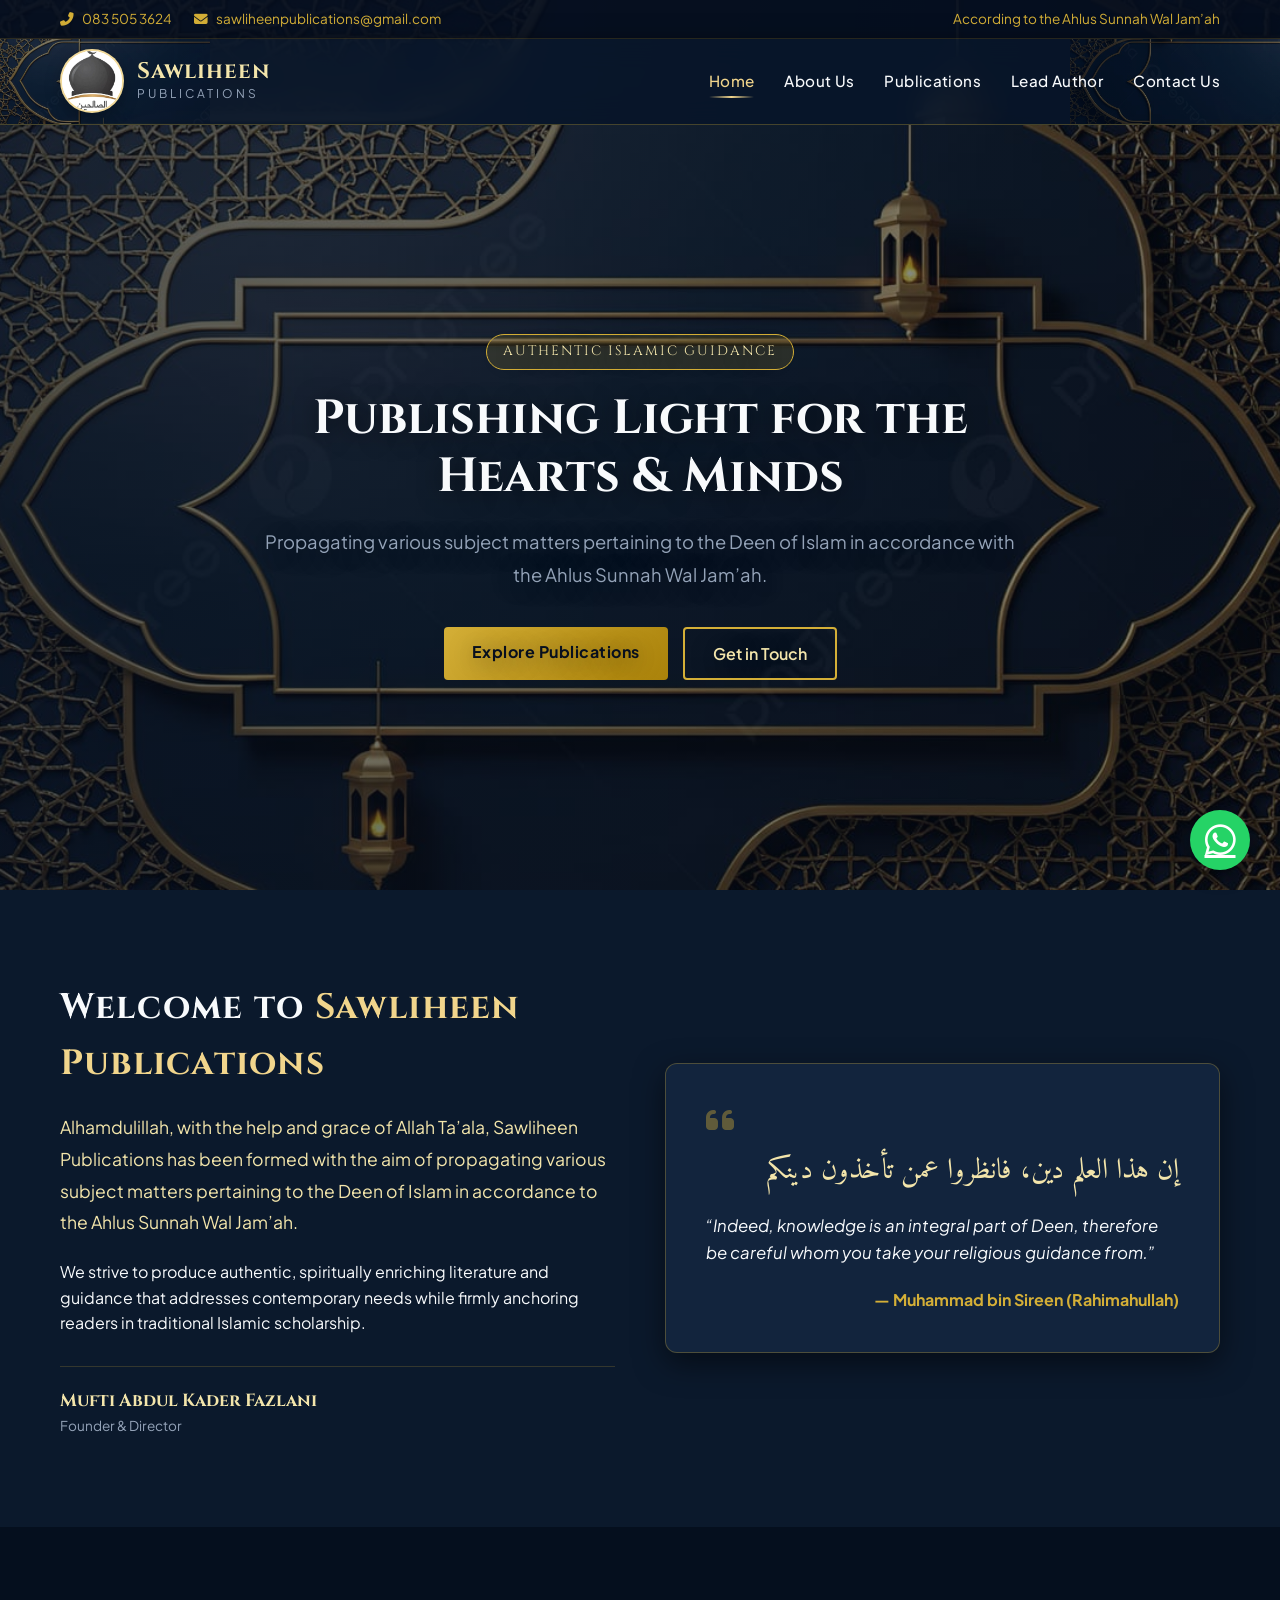
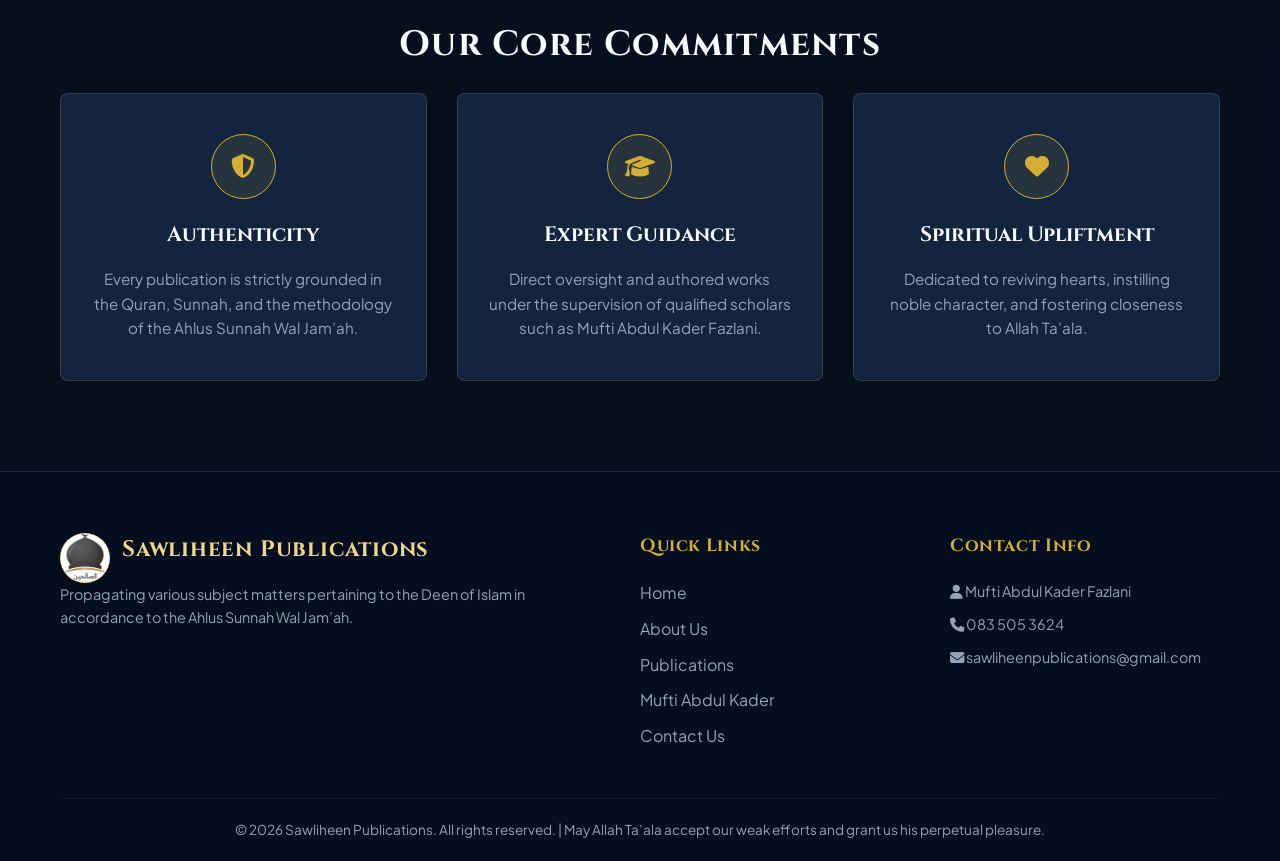
<file: index.html>
<!DOCTYPE html>
<html lang="en">
<head>
    <meta charset="UTF-8">
    <meta name="viewport" content="width=device-width, initial-scale=1.0">
    <title>Sawliheen Publications | Home</title>
    <link rel="icon" type="image/png" href="images/favicon.png">
    <link rel="apple-touch-icon" href="images/logo.jpg">
    <!-- Google Fonts & Icons -->
    <link href="https://fonts.googleapis.com/css2?family=Cinzel:wght@400;600;700;900&family=Amiri:ital,wght@0,400;0,700;1,400&family=Plus+Jakarta+Sans:wght@300;400;500;600;700&display=swap" rel="stylesheet">
    <link rel="stylesheet" href="https://cdnjs.cloudflare.com/ajax/libs/font-awesome/6.4.0/css/all.min.css">
    <link rel="stylesheet" href="style.css">
</head>
<body>

    <!-- Top Bar -->
    <div class="top-bar">
        <div class="container top-bar-flex">
            <div class="contact-snippets">
                <span><i class="fas fa-phone-alt"></i> 083 505 3624</span>
                <span><i class="fas fa-envelope"></i> sawliheenpublications@gmail.com</span>
            </div>
            <div class="tagline-top">
                <span>According to the Ahlus Sunnah Wal Jam’ah</span>
            </div>
        </div>
    </div>

    <!-- Navigation Header -->
    <header class="navbar-header">
        <div class="container nav-container">
            <a href="index.html" class="logo">
                <img src="images/logo.jpg" class="logo-mark" alt="Sawliheen Publications logo">
                <div class="logo-text">
                    <h2>Sawliheen</h2>
                    <p>Publications</p>
                </div>
            </a>
            <nav class="nav-menu" id="navMenu">
                <ul>
                    <li><a href="index.html" class="nav-link active">Home</a></li>
                    <li><a href="about.html" class="nav-link">About Us</a></li>
                    <li><a href="publications.html" class="nav-link">Publications</a></li>
                    <li><a href="author.html" class="nav-link">Lead Author</a></li>
                    <li><a href="contact.html" class="nav-link">Contact Us</a></li>
                </ul>
            </nav>
            <div class="hamburger" id="hamburger"><i class="fas fa-bars"></i></div>
        </div>
    </header>

    <!-- Main Content -->
    <main>
        <!-- Hero Section -->
        <div class="hero-section">
            <div class="hero-overlay"></div>
            <div class="container hero-content">
                <span class="badge-gold">Authentic Islamic Guidance</span>
                <h1>Publishing Light for the Hearts & Minds</h1>
                <p class="hero-subtitle">Propagating various subject matters pertaining to the Deen of Islam in accordance with the Ahlus Sunnah Wal Jam’ah.</p>
                <div class="hero-btns">
                    <a href="publications.html" class="btn-gold">Explore Publications</a>
                    <a href="contact.html" class="btn-outline-gold">Get in Touch</a>
                </div>
            </div>
        </div>

        <!-- Welcome & Mission Section -->
        <section class="section-padding bg-pattern">
            <div class="container">
                <div class="grid-2col">
                    <div class="about-intro-text">
                        <h2 class="section-title">Welcome to <span>Sawliheen Publications</span></h2>
                        <p class="lead-text">Alhamdulillah, with the help and grace of Allah Ta’ala, Sawliheen Publications has been formed with the aim of propagating various subject matters pertaining to the Deen of Islam in accordance to the Ahlus Sunnah Wal Jam’ah.</p>
                        <p>We strive to produce authentic, spiritually enriching literature and guidance that addresses contemporary needs while firmly anchoring readers in traditional Islamic scholarship.</p>
                        <div class="signature-box">
                            <h4>Mufti Abdul Kader Fazlani</h4>
                            <p>Founder & Director</p>
                        </div>
                    </div>
                    <div class="quote-card-gold">
                        <div class="gold-frame">
                            <i class="fas fa-quote-left quote-icon"></i>
                            <p class="arabic-quote">إن هذا العلم دين، فانظروا عمن تأخذون دينكم</p>
                            <p class="quote-translation">“Indeed, knowledge is an integral part of Deen, therefore be careful whom you take your religious guidance from.”</p>
                            <span class="quote-author">— Muhammad bin Sireen (Rahimahullah)</span>
                        </div>
                    </div>
                </div>
            </div>
        </section>

        <!-- Core Commitments -->
        <section class="section-padding highlights-section">
            <div class="container text-center">
                <h2 class="section-title">Our Core Commitments</h2>
                <div class="grid-3col">
                    <div class="feature-box">
                        <div class="icon-circle"><i class="fas fa-shield-alt"></i></div>
                        <h3>Authenticity</h3>
                        <p>Every publication is strictly grounded in the Quran, Sunnah, and the methodology of the Ahlus Sunnah Wal Jam’ah.</p>
                    </div>
                    <div class="feature-box">
                        <div class="icon-circle"><i class="fas fa-graduation-cap"></i></div>
                        <h3>Expert Guidance</h3>
                        <p>Direct oversight and authored works under the supervision of qualified scholars such as Mufti Abdul Kader Fazlani.</p>
                    </div>
                    <div class="feature-box">
                        <div class="icon-circle"><i class="fas fa-heart"></i></div>
                        <h3>Spiritual Upliftment</h3>
                        <p>Dedicated to reviving hearts, instilling noble character, and fostering closeness to Allah Ta’ala.</p>
                    </div>
                </div>
            </div>
        </section>
    </main>

    <!-- Floating WhatsApp Widget -->
    <a href="https://wa.me/27835053624?text=Assalamu%20Alaikum,%20I%20am%20reaching%20out%20from%20the%20Sawliheen%20Publications%20website." class="whatsapp-float" target="_blank" title="Chat on WhatsApp">
        <i class="fab fa-whatsapp"></i>
    </a>

    <!-- Footer -->
    <footer class="footer">
        <div class="container">
            <div class="footer-grid">
                <div class="footer-col">
                    <div class="footer-logo"><img src="images/logo.jpg" class="footer-mark" alt="Sawliheen Publications logo"><h3>Sawliheen Publications</h3></div>
                    <p>Propagating various subject matters pertaining to the Deen of Islam in accordance to the Ahlus Sunnah Wal Jam’ah.</p>
                </div>
                <div class="footer-col">
                    <h4>Quick Links</h4>
                    <ul>
                        <li><a href="index.html">Home</a></li>
                        <li><a href="about.html">About Us</a></li>
                        <li><a href="publications.html">Publications</a></li>
                        <li><a href="author.html">Mufti Abdul Kader</a></li>
                        <li><a href="contact.html">Contact Us</a></li>
                    </ul>
                </div>
                <div class="footer-col">
                    <h4>Contact Info</h4>
                    <p><i class="fas fa-user"></i> Mufti Abdul Kader Fazlani</p>
                    <p><i class="fas fa-phone"></i> 083 505 3624</p>
                    <p><i class="fas fa-envelope"></i> sawliheenpublications@gmail.com</p>
                </div>
            </div>
            <div class="footer-bottom">
                <p>&copy; 2026 Sawliheen Publications. All rights reserved. | May Allah Ta’ala accept our weak efforts and grant us his perpetual pleasure.</p>
            </div>
        </div>
    </footer>

    <script src="script.js"></script>
</body>
</html>
</file>
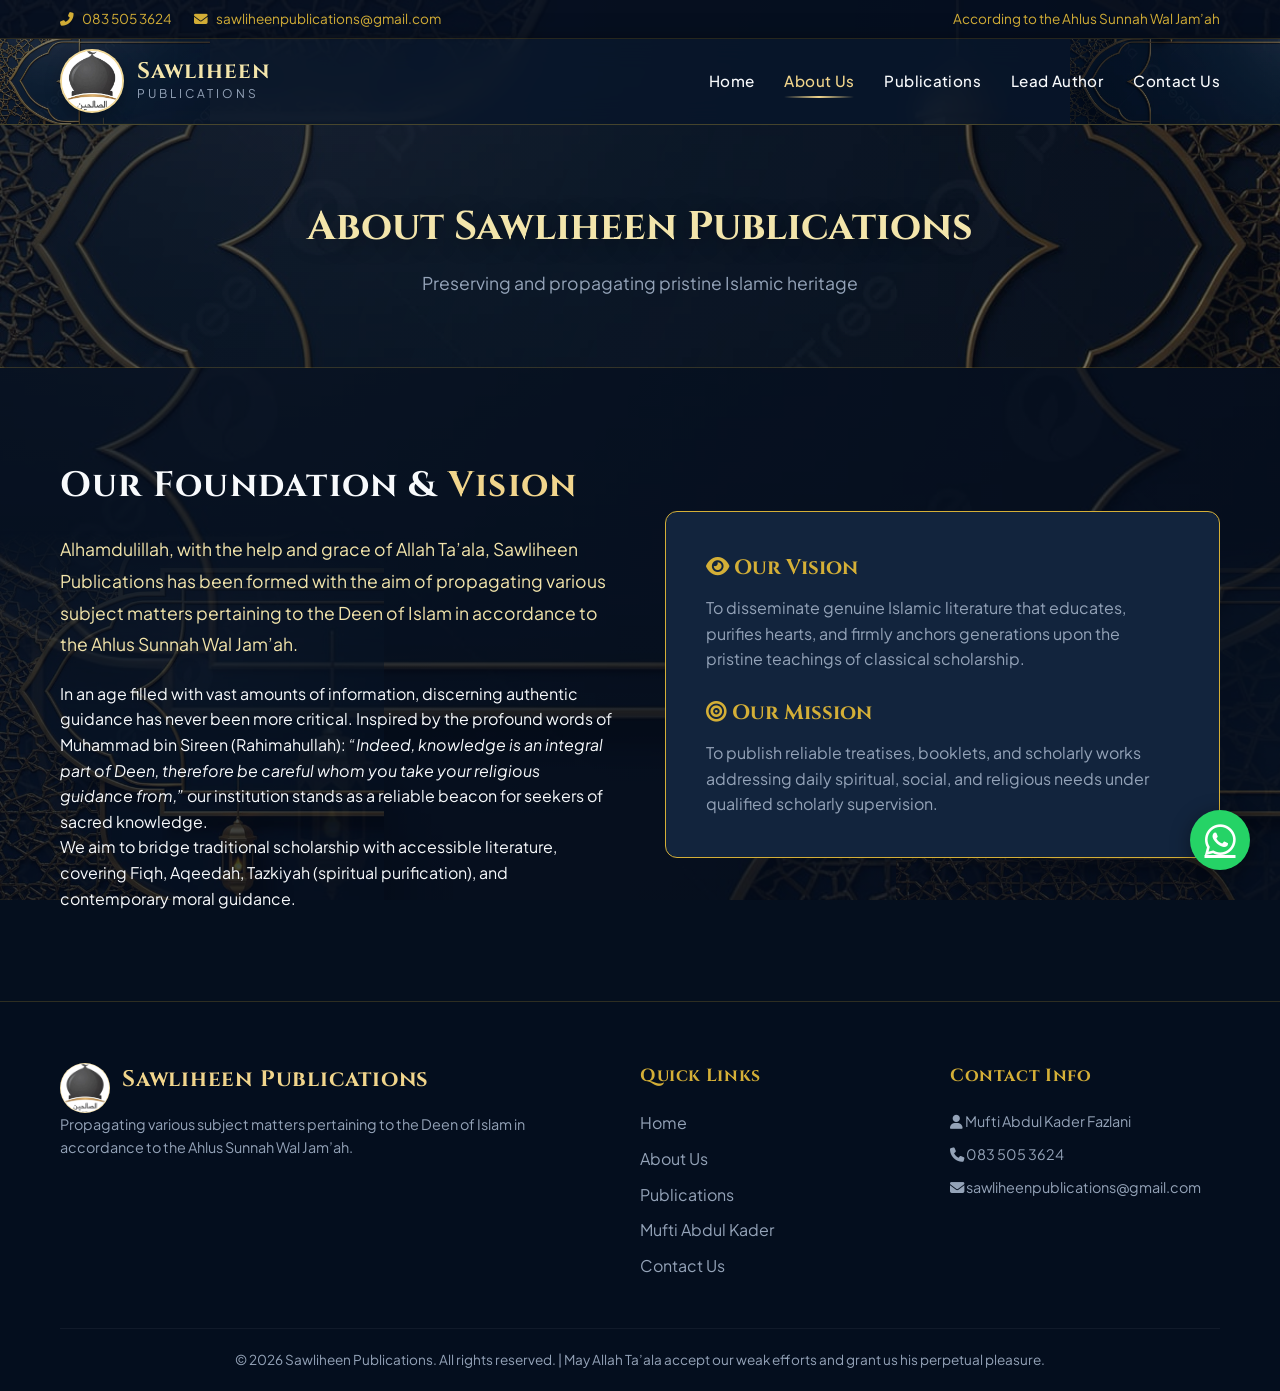
<file: about.html>
<!DOCTYPE html>
<html lang="en">
<head>
    <meta charset="UTF-8">
    <meta name="viewport" content="width=device-width, initial-scale=1.0">
    <title>Sawliheen Publications | About Us</title>
    <link rel="icon" type="image/png" href="images/favicon.png">
    <link rel="apple-touch-icon" href="images/logo.jpg">
    <link href="https://fonts.googleapis.com/css2?family=Cinzel:wght@400;600;700;900&family=Amiri:ital,wght@0,400;0,700;1,400&family=Plus+Jakarta+Sans:wght@300;400;500;600;700&display=swap" rel="stylesheet">
    <link rel="stylesheet" href="https://cdnjs.cloudflare.com/ajax/libs/font-awesome/6.4.0/css/all.min.css">
    <link rel="stylesheet" href="style.css">
</head>
<body>

    <div class="top-bar">
        <div class="container top-bar-flex">
            <div class="contact-snippets">
                <span><i class="fas fa-phone-alt"></i> 083 505 3624</span>
                <span><i class="fas fa-envelope"></i> sawliheenpublications@gmail.com</span>
            </div>
            <div class="tagline-top"><span>According to the Ahlus Sunnah Wal Jam’ah</span></div>
        </div>
    </div>

    <header class="navbar-header">
        <div class="container nav-container">
            <a href="index.html" class="logo">
                <img src="images/logo.jpg" class="logo-mark" alt="Sawliheen Publications logo">
                <div class="logo-text"><h2>Sawliheen</h2><p>Publications</p></div>
            </a>
            <nav class="nav-menu" id="navMenu">
                <ul>
                    <li><a href="index.html" class="nav-link">Home</a></li>
                    <li><a href="about.html" class="nav-link active">About Us</a></li>
                    <li><a href="publications.html" class="nav-link">Publications</a></li>
                    <li><a href="author.html" class="nav-link">Lead Author</a></li>
                    <li><a href="contact.html" class="nav-link">Contact Us</a></li>
                </ul>
            </nav>
            <div class="hamburger" id="hamburger"><i class="fas fa-bars"></i></div>
        </div>
    </header>

    <main>
        <div class="page-header-banner">
            <div class="container">
                <h1>About Sawliheen Publications</h1>
                <p>Preserving and propagating pristine Islamic heritage</p>
            </div>
        </div>

        <section class="section-padding">
            <div class="container">
                <div class="grid-2col align-center">
                    <div>
                        <h2 class="section-title">Our Foundation & <span>Vision</span></h2>
                        <p class="lead-text">Alhamdulillah, with the help and grace of Allah Ta’ala, Sawliheen Publications has been formed with the aim of propagating various subject matters pertaining to the Deen of Islam in accordance to the Ahlus Sunnah Wal Jam’ah.</p>
                        <p>In an age filled with vast amounts of information, discerning authentic guidance has never been more critical. Inspired by the profound words of Muhammad bin Sireen (Rahimahullah): <em>“Indeed, knowledge is an integral part of Deen, therefore be careful whom you take your religious guidance from,”</em> our institution stands as a reliable beacon for seekers of sacred knowledge.</p>
                        <p>We aim to bridge traditional scholarship with accessible literature, covering Fiqh, Aqeedah, Tazkiyah (spiritual purification), and contemporary moral guidance.</p>
                    </div>
                    <div class="vision-box-gold">
                        <div class="inner-box">
                            <h3><i class="fas fa-eye"></i> Our Vision</h3>
                            <p>To disseminate genuine Islamic literature that educates, purifies hearts, and firmly anchors generations upon the pristine teachings of classical scholarship.</p>
                            <h3 style="margin-top: 25px;"><i class="fas fa-bullseye"></i> Our Mission</h3>
                            <p>To publish reliable treatises, booklets, and scholarly works addressing daily spiritual, social, and religious needs under qualified scholarly supervision.</p>
                        </div>
                    </div>
                </div>
            </div>
        </section>
    </main>

    <a href="https://wa.me/27835053624?text=Assalamu%20Alaikum,%20I%20am%20reaching%20out%20from%20the%20Sawliheen%20Publications%20website." class="whatsapp-float" target="_blank" title="Chat on WhatsApp">
        <i class="fab fa-whatsapp"></i>
    </a>

    <footer class="footer">
        <div class="container">
            <div class="footer-grid">
                <div class="footer-col">
                    <div class="footer-logo"><img src="images/logo.jpg" class="footer-mark" alt="Sawliheen Publications logo"><h3>Sawliheen Publications</h3></div>
                    <p>Propagating various subject matters pertaining to the Deen of Islam in accordance to the Ahlus Sunnah Wal Jam’ah.</p>
                </div>
                <div class="footer-col">
                    <h4>Quick Links</h4>
                    <ul>
                        <li><a href="index.html">Home</a></li>
                        <li><a href="about.html">About Us</a></li>
                        <li><a href="publications.html">Publications</a></li>
                        <li><a href="author.html">Mufti Abdul Kader</a></li>
                        <li><a href="contact.html">Contact Us</a></li>
                    </ul>
                </div>
                <div class="footer-col">
                    <h4>Contact Info</h4>
                    <p><i class="fas fa-user"></i> Mufti Abdul Kader Fazlani</p>
                    <p><i class="fas fa-phone"></i> 083 505 3624</p>
                    <p><i class="fas fa-envelope"></i> sawliheenpublications@gmail.com</p>
                </div>
            </div>
            <div class="footer-bottom">
                <p>&copy; 2026 Sawliheen Publications. All rights reserved. | May Allah Ta’ala accept our weak efforts and grant us his perpetual pleasure.</p>
            </div>
        </div>
    </footer>

    <script src="script.js"></script>
</body>
</html>
</file>
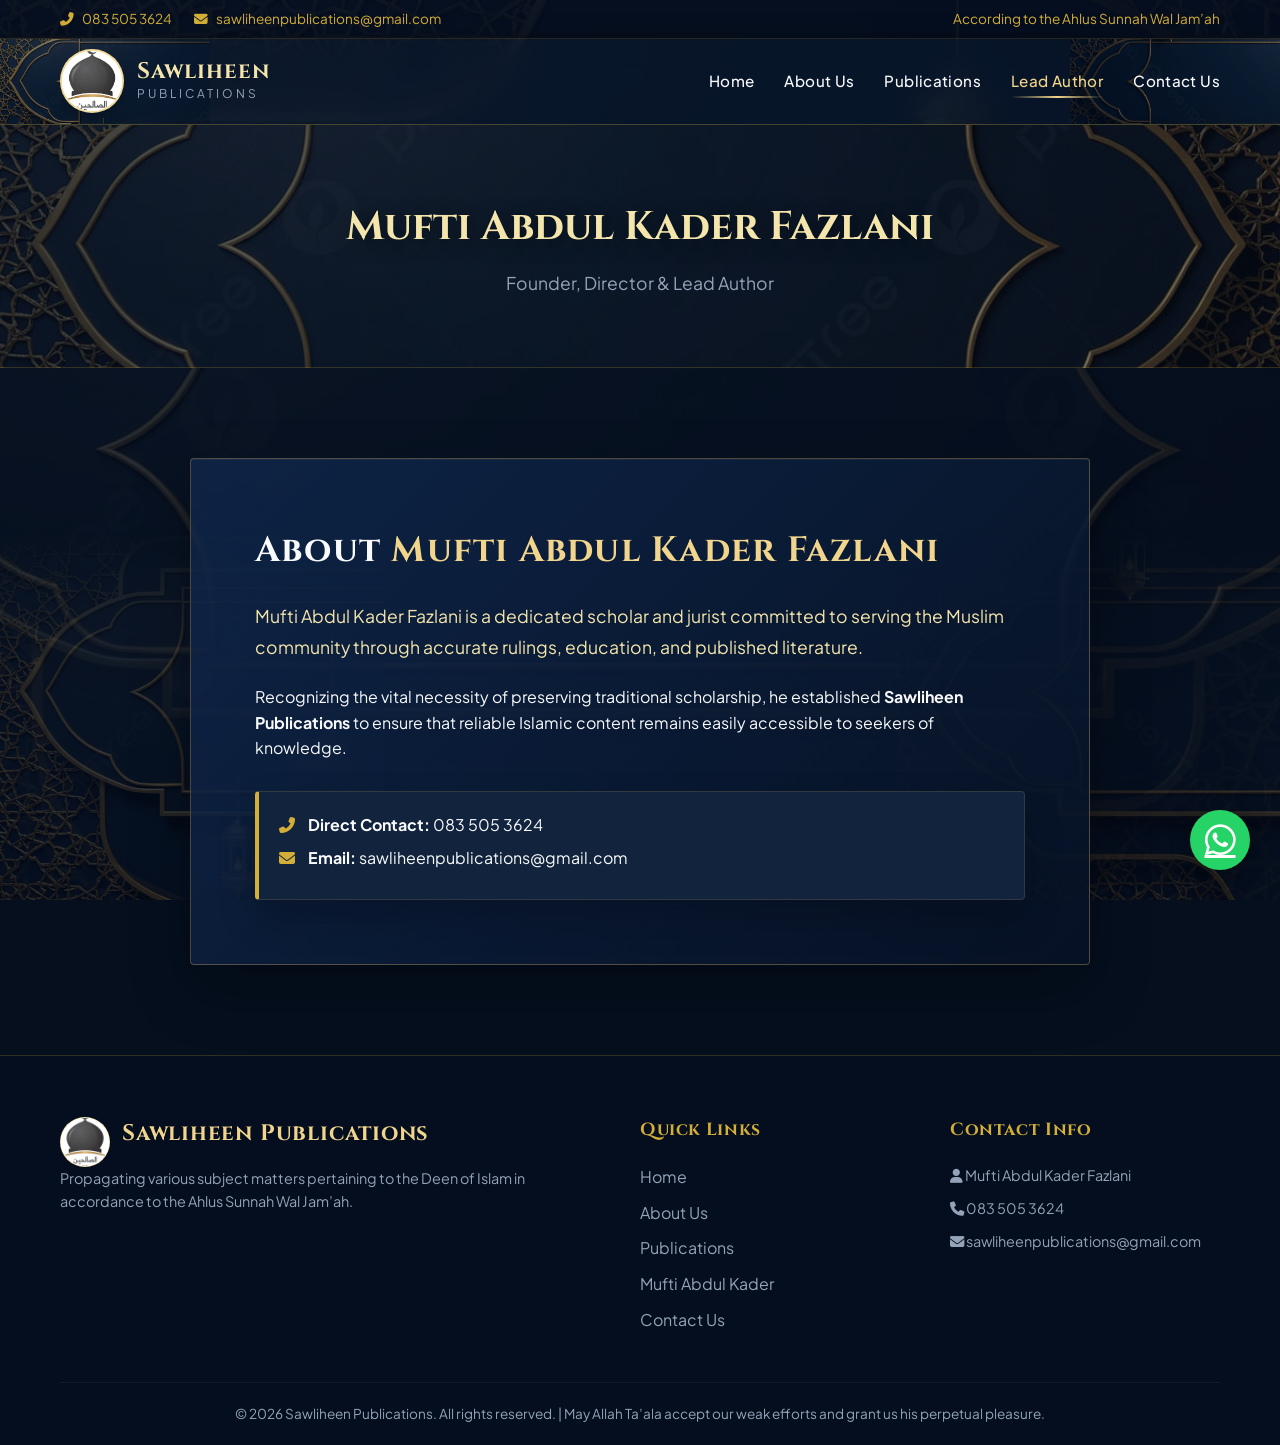
<file: author.html>
<!DOCTYPE html>
<html lang="en">
<head>
    <meta charset="UTF-8">
    <meta name="viewport" content="width=device-width, initial-scale=1.0">
    <title>Sawliheen Publications | Mufti Abdul Kader</title>
    <link rel="icon" type="image/png" href="images/favicon.png">
    <link rel="apple-touch-icon" href="images/logo.jpg">
    <link href="https://fonts.googleapis.com/css2?family=Cinzel:wght@400;600;700;900&family=Amiri:ital,wght@0,400;0,700;1,400&family=Plus+Jakarta+Sans:wght@300;400;500;600;700&display=swap" rel="stylesheet">
    <link rel="stylesheet" href="https://cdnjs.cloudflare.com/ajax/libs/font-awesome/6.4.0/css/all.min.css">
    <link rel="stylesheet" href="style.css">
</head>
<body>

    <div class="top-bar">
        <div class="container top-bar-flex">
            <div class="contact-snippets">
                <span><i class="fas fa-phone-alt"></i> 083 505 3624</span>
                <span><i class="fas fa-envelope"></i> sawliheenpublications@gmail.com</span>
            </div>
            <div class="tagline-top"><span>According to the Ahlus Sunnah Wal Jam’ah</span></div>
        </div>
    </div>

    <header class="navbar-header">
        <div class="container nav-container">
            <a href="index.html" class="logo">
                <img src="images/logo.jpg" class="logo-mark" alt="Sawliheen Publications logo">
                <div class="logo-text"><h2>Sawliheen</h2><p>Publications</p></div>
            </a>
            <nav class="nav-menu" id="navMenu">
                <ul>
                    <li><a href="index.html" class="nav-link">Home</a></li>
                    <li><a href="about.html" class="nav-link">About Us</a></li>
                    <li><a href="publications.html" class="nav-link">Publications</a></li>
                    <li><a href="author.html" class="nav-link active">Lead Author</a></li>
                    <li><a href="contact.html" class="nav-link">Contact Us</a></li>
                </ul>
            </nav>
            <div class="hamburger" id="hamburger"><i class="fas fa-bars"></i></div>
        </div>
    </header>

    <main>
        <div class="page-header-banner">
            <div class="container">
                <h1>Mufti Abdul Kader Fazlani</h1>
                <p>Founder, Director & Lead Author</p>
            </div>
        </div>

        <section class="section-padding">
            <div class="container">
                <div class="author-profile">
                    <div>
                        <h2 class="section-title">About <span>Mufti Abdul Kader Fazlani</span></h2>
                        <p class="lead-text">Mufti Abdul Kader Fazlani is a dedicated scholar and jurist committed to serving the Muslim community through accurate rulings, education, and published literature.</p>
                        <p>Recognizing the vital necessity of preserving traditional scholarship, he established <strong>Sawliheen Publications</strong> to ensure that reliable Islamic content remains easily accessible to seekers of knowledge.</p>
                        <div class="author-contact-box">
                            <p><i class="fas fa-phone-alt"></i> <strong>Direct Contact:</strong> 083 505 3624</p>
                            <p><i class="fas fa-envelope"></i> <strong>Email:</strong> sawliheenpublications@gmail.com</p>
                        </div>
                    </div>
                </div>
            </div>
        </section>
    </main>

    <a href="https://wa.me/27835053624?text=Assalamu%20Alaikum,%20I%20am%20reaching%20out%20from%20the%20Sawliheen%20Publications%20website." class="whatsapp-float" target="_blank" title="Chat on WhatsApp">
        <i class="fab fa-whatsapp"></i>
    </a>

    <footer class="footer">
        <div class="container">
            <div class="footer-grid">
                <div class="footer-col">
                    <div class="footer-logo"><img src="images/logo.jpg" class="footer-mark" alt="Sawliheen Publications logo"><h3>Sawliheen Publications</h3></div>
                    <p>Propagating various subject matters pertaining to the Deen of Islam in accordance to the Ahlus Sunnah Wal Jam’ah.</p>
                </div>
                <div class="footer-col">
                    <h4>Quick Links</h4>
                    <ul>
                        <li><a href="index.html">Home</a></li>
                        <li><a href="about.html">About Us</a></li>
                        <li><a href="publications.html">Publications</a></li>
                        <li><a href="author.html">Mufti Abdul Kader</a></li>
                        <li><a href="contact.html">Contact Us</a></li>
                    </ul>
                </div>
                <div class="footer-col">
                    <h4>Contact Info</h4>
                    <p><i class="fas fa-user"></i> Mufti Abdul Kader Fazlani</p>
                    <p><i class="fas fa-phone"></i> 083 505 3624</p>
                    <p><i class="fas fa-envelope"></i> sawliheenpublications@gmail.com</p>
                </div>
            </div>
            <div class="footer-bottom">
                <p>&copy; 2026 Sawliheen Publications. All rights reserved. | May Allah Ta’ala accept our weak efforts and grant us his perpetual pleasure.</p>
            </div>
        </div>
    </footer>

    <script src="script.js"></script>
</body>
</html>
</file>
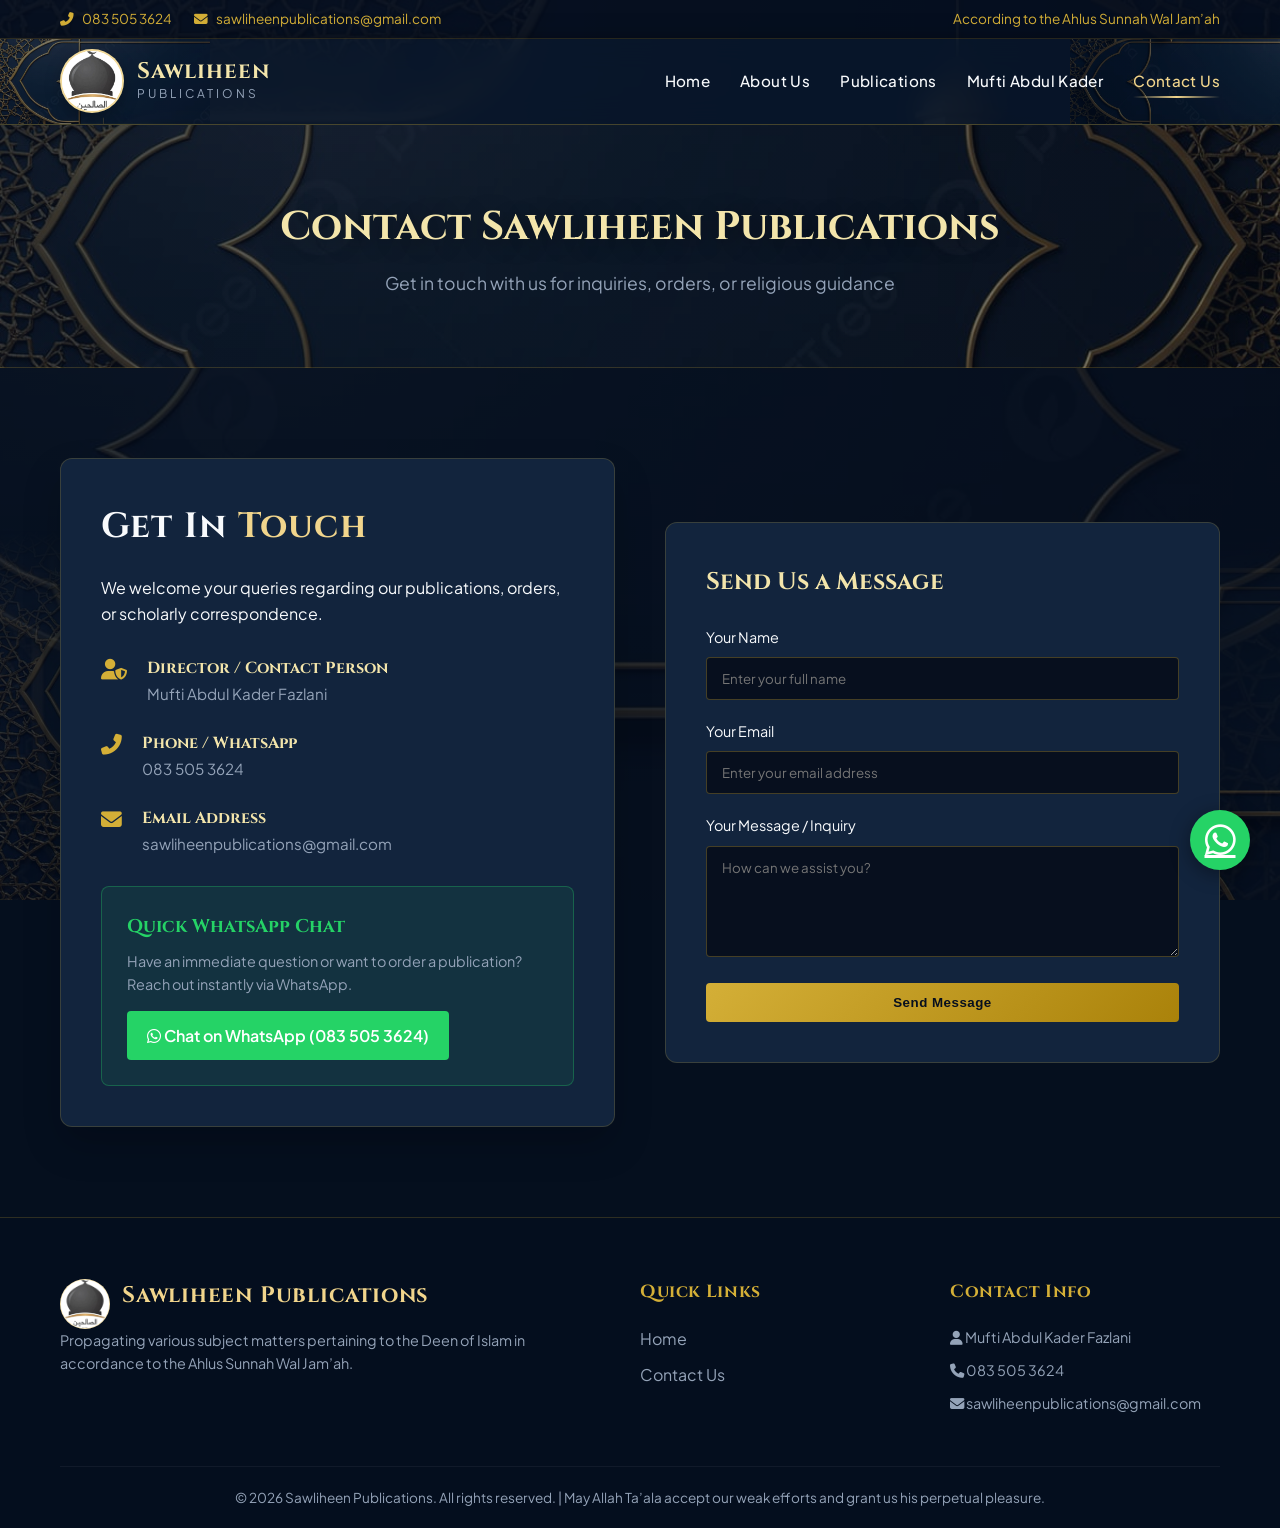
<file: contact.html>
<!DOCTYPE html>
<html lang="en">
<head>
    <meta charset="UTF-8">
    <meta name="viewport" content="width=device-width, initial-scale=1.0">
    <title>Sawliheen Publications | Contact Us</title>
    <link rel="icon" type="image/png" href="images/favicon.png">
    <link rel="apple-touch-icon" href="images/logo.jpg">
    <link href="https://fonts.googleapis.com/css2?family=Cinzel:wght@400;600;700;900&family=Amiri:ital,wght@0,400;0,700;1,400&family=Plus+Jakarta+Sans:wght@300;400;500;600;700&display=swap" rel="stylesheet">
    <link rel="stylesheet" href="https://cdnjs.cloudflare.com/ajax/libs/font-awesome/6.4.0/css/all.min.css">
    <link rel="stylesheet" href="style.css">
</head>
<body>

    <div class="top-bar">
        <div class="container top-bar-flex">
            <div class="contact-snippets">
                <span><i class="fas fa-phone-alt"></i> 083 505 3624</span>
                <span><i class="fas fa-envelope"></i> sawliheenpublications@gmail.com</span>
            </div>
            <div class="tagline-top"><span>According to the Ahlus Sunnah Wal Jam’ah</span></div>
        </div>
    </div>

    <header class="navbar-header">
        <div class="container nav-container">
            <a href="index.html" class="logo">
                <img src="images/logo.jpg" class="logo-mark" alt="Sawliheen Publications logo">
                <div class="logo-text"><h2>Sawliheen</h2><p>Publications</p></div>
            </a>
            <nav class="nav-menu" id="navMenu">
                <ul>
                    <li><a href="index.html" class="nav-link">Home</a></li>
                    <li><a href="about.html" class="nav-link">About Us</a></li>
                    <li><a href="publications.html" class="nav-link">Publications</a></li>
                    <li><a href="author.html" class="nav-link">Mufti Abdul Kader</a></li>
                    <li><a href="contact.html" class="nav-link active">Contact Us</a></li>
                </ul>
            </nav>
            <div class="hamburger" id="hamburger"><i class="fas fa-bars"></i></div>
        </div>
    </header>

    <main>
        <div class="page-header-banner">
            <div class="container">
                <h1>Contact Sawliheen Publications</h1>
                <p>Get in touch with us for inquiries, orders, or religious guidance</p>
            </div>
        </div>

        <section class="section-padding">
            <div class="container">
                <div class="grid-2col">
                    <div class="contact-info-card">
                        <h2 class="section-title">Get In <span>Touch</span></h2>
                        <p>We welcome your queries regarding our publications, orders, or scholarly correspondence.</p>
                        
                        <ul class="contact-list">
                            <li>
                                <i class="fas fa-user-shield"></i>
                                <div>
                                    <h4>Director / Contact Person</h4>
                                    <p>Mufti Abdul Kader Fazlani</p>
                                </div>
                            </li>
                            <li>
                                <i class="fas fa-phone-alt"></i>
                                <div>
                                    <h4>Phone / WhatsApp</h4>
                                    <p>083 505 3624</p>
                                </div>
                            </li>
                            <li>
                                <i class="fas fa-envelope"></i>
                                <div>
                                    <h4>Email Address</h4>
                                    <p>sawliheenpublications@gmail.com</p>
                                </div>
                            </li>
                        </ul>

                        <div class="whatsapp-direct-box">
                            <h3>Quick WhatsApp Chat</h3>
                            <p>Have an immediate question or want to order a publication? Reach out instantly via WhatsApp.</p>
                            <a href="https://wa.me/27835053624?text=Assalamu%20Alaikum,%20I%20would%20like%20to%20inquire%20about%20Sawliheen%20Publications." target="_blank" class="btn-whatsapp-large">
                                <i class="fab fa-whatsapp"></i> Chat on WhatsApp (083 505 3624)
                            </a>
                        </div>
                    </div>

                    <div class="contact-form-wrapper">
                        <h3>Send Us a Message</h3>
                        <form id="contactForm" onsubmit="handleFormSubmit(event)">
                            <div class="form-group">
                                <label for="name">Your Name</label>
                                <input type="text" id="name" required placeholder="Enter your full name">
                            </div>
                            <div class="form-group">
                                <label for="email">Your Email</label>
                                <input type="email" id="email" required placeholder="Enter your email address">
                            </div>
                            <div class="form-group">
                                <label for="message">Your Message / Inquiry</label>
                                <textarea id="message" rows="5" required placeholder="How can we assist you?"></textarea>
                            </div>
                            <button type="submit" class="btn-gold w-100">Send Message</button>
                            <div id="formSuccessMsg" class="form-success" style="display:none;">
                                Alhamdulillah! Your message has been sent successfully.
                            </div>
                        </form>
                    </div>
                </div>
            </div>
        </section>
    </main>

    <a href="https://wa.me/27835053624?text=Assalamu%20Alaikum,%20I%20am%20reaching%20out%20from%20the%20Sawliheen%20Publications%20website." class="whatsapp-float" target="_blank" title="Chat on WhatsApp">
        <i class="fab fa-whatsapp"></i>
    </a>

    <footer class="footer">
        <div class="container">
            <div class="footer-grid">
                <div class="footer-col">
                    <div class="footer-logo"><img src="images/logo.jpg" class="footer-mark" alt="Sawliheen Publications logo"><h3>Sawliheen Publications</h3></div>
                    <p>Propagating various subject matters pertaining to the Deen of Islam in accordance to the Ahlus Sunnah Wal Jam’ah.</p>
                </div>
                <div class="footer-col">
                    <h4>Quick Links</h4>
                    <ul>
                        <li><a href="index.html">Home</a></li>
                        <li><a href="contact.html">Contact Us</a></li>
                    </ul>
                </div>
                <div class="footer-col">
                    <h4>Contact Info</h4>
                    <p><i class="fas fa-user"></i> Mufti Abdul Kader Fazlani</p>
                    <p><i class="fas fa-phone"></i> 083 505 3624</p>
                    <p><i class="fas fa-envelope"></i> sawliheenpublications@gmail.com</p>
                </div>
            </div>
            <div class="footer-bottom">
                <p>&copy; 2026 Sawliheen Publications. All rights reserved. | May Allah Ta’ala accept our weak efforts and grant us his perpetual pleasure.</p>
            </div>
        </div>
    </footer>

    <script src="script.js"></script>
</body>
</html>
</file>
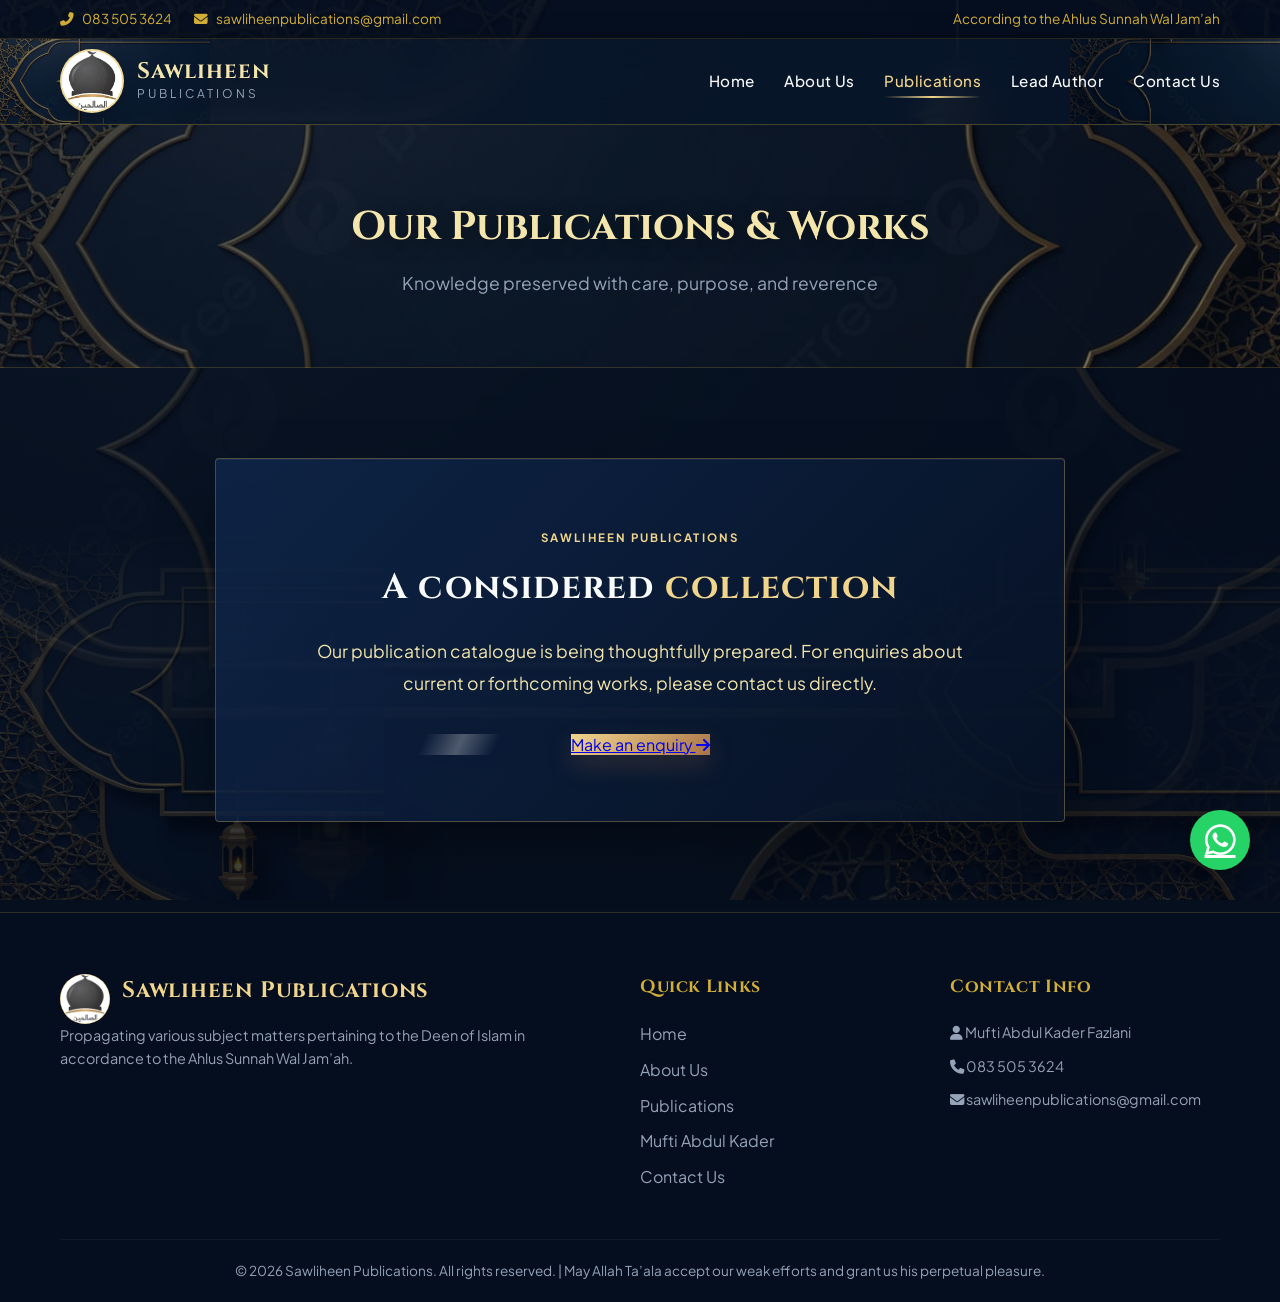
<file: publications.html>
<!DOCTYPE html>
<html lang="en">
<head>
    <meta charset="UTF-8">
    <meta name="viewport" content="width=device-width, initial-scale=1.0">
    <title>Sawliheen Publications | Publications</title>
    <link rel="icon" type="image/png" href="images/favicon.png">
    <link rel="apple-touch-icon" href="images/logo.jpg">
    <link href="https://fonts.googleapis.com/css2?family=Cinzel:wght@400;600;700;900&family=Amiri:ital,wght@0,400;0,700;1,400&family=Plus+Jakarta+Sans:wght@300;400;500;600;700&display=swap" rel="stylesheet">
    <link rel="stylesheet" href="https://cdnjs.cloudflare.com/ajax/libs/font-awesome/6.4.0/css/all.min.css">
    <link rel="stylesheet" href="style.css">
</head>
<body>

    <div class="top-bar">
        <div class="container top-bar-flex">
            <div class="contact-snippets">
                <span><i class="fas fa-phone-alt"></i> 083 505 3624</span>
                <span><i class="fas fa-envelope"></i> sawliheenpublications@gmail.com</span>
            </div>
            <div class="tagline-top"><span>According to the Ahlus Sunnah Wal Jam’ah</span></div>
        </div>
    </div>

    <header class="navbar-header">
        <div class="container nav-container">
            <a href="index.html" class="logo">
                <img src="images/logo.jpg" class="logo-mark" alt="Sawliheen Publications logo">
                <div class="logo-text"><h2>Sawliheen</h2><p>Publications</p></div>
            </a>
            <nav class="nav-menu" id="navMenu">
                <ul>
                    <li><a href="index.html" class="nav-link">Home</a></li>
                    <li><a href="about.html" class="nav-link">About Us</a></li>
                    <li><a href="publications.html" class="nav-link active">Publications</a></li>
                    <li><a href="author.html" class="nav-link">Lead Author</a></li>
                    <li><a href="contact.html" class="nav-link">Contact Us</a></li>
                </ul>
            </nav>
            <div class="hamburger" id="hamburger"><i class="fas fa-bars"></i></div>
        </div>
    </header>

    <main>
        <div class="page-header-banner">
            <div class="container">
                <h1>Our Publications & Works</h1>
                <p>Knowledge preserved with care, purpose, and reverence</p>
            </div>
        </div>

        <section class="section-padding">
            <div class="container">
                <div class="publications-intro text-center">
                    <span class="eyebrow">Sawliheen Publications</span>
                    <h2 class="section-title">A considered <span>collection</span></h2>
                    <p class="lead-text">Our publication catalogue is being thoughtfully prepared. For enquiries about current or forthcoming works, please contact us directly.</p>
                    <a href="contact.html" class="btn-primary">Make an enquiry <i class="fas fa-arrow-right"></i></a>
                </div>
            </div>
        </section>
    </main>

    <a href="https://wa.me/27835053624?text=Assalamu%20Alaikum,%20I%20am%20reaching%20out%20from%20the%20Sawliheen%20Publications%20website." class="whatsapp-float" target="_blank" title="Chat on WhatsApp">
        <i class="fab fa-whatsapp"></i>
    </a>

    <footer class="footer">
        <div class="container">
            <div class="footer-grid">
                <div class="footer-col">
                    <div class="footer-logo"><img src="images/logo.jpg" class="footer-mark" alt="Sawliheen Publications logo"><h3>Sawliheen Publications</h3></div>
                    <p>Propagating various subject matters pertaining to the Deen of Islam in accordance to the Ahlus Sunnah Wal Jam’ah.</p>
                </div>
                <div class="footer-col">
                    <h4>Quick Links</h4>
                    <ul>
                        <li><a href="index.html">Home</a></li>
                        <li><a href="about.html">About Us</a></li>
                        <li><a href="publications.html">Publications</a></li>
                        <li><a href="author.html">Mufti Abdul Kader</a></li>
                        <li><a href="contact.html">Contact Us</a></li>
                    </ul>
                </div>
                <div class="footer-col">
                    <h4>Contact Info</h4>
                    <p><i class="fas fa-user"></i> Mufti Abdul Kader Fazlani</p>
                    <p><i class="fas fa-phone"></i> 083 505 3624</p>
                    <p><i class="fas fa-envelope"></i> sawliheenpublications@gmail.com</p>
                </div>
            </div>
            <div class="footer-bottom">
                <p>&copy; 2026 Sawliheen Publications. All rights reserved. | May Allah Ta’ala accept our weak efforts and grant us his perpetual pleasure.</p>
            </div>
        </div>
    </footer>

    <script src="script.js"></script>
</body>
</html>
</file>
<file: style.css>
/* ==========================================
   SAWLIHEEN PUBLICATIONS - STYLESHEET
   Theme: Navy Blue & Metallic Gold
   ========================================== */

:root {
    --navy-dark: #070f1e;
    --navy-primary: #0b192c;
    --navy-light: #1e3e62;
    --navy-card: #12243d;
    --gold-primary: #d4af37;
    --gold-light: #f3e5ab;
    --gold-dark: #aa820a;
    --text-light: #f8fafc;
    --text-muted: #94a3b8;
    --transition: all 0.3s ease;
}

/* --------------------------------------------------------------------------
   Sawliheen signature treatment — the navy and gold details of the artwork
   continue quietly across every page, while content remains easy to read.
   -------------------------------------------------------------------------- */
:root {
    --sawliheen-ink: #071226;
    --sawliheen-navy: #10284d;
    --sawliheen-midnight: #09172f;
    --sawliheen-gold: #d9ae57;
    --sawliheen-gold-light: #f1d58c;
    --sawliheen-copper: #a97449;
}

html { scroll-behavior: smooth; }

body {
    background-color: var(--sawliheen-ink);
    background-image: linear-gradient(rgba(5, 14, 31, 0.88), rgba(5, 14, 31, 0.93)), url('images/background.jpg');
    background-attachment: fixed;
    background-position: center;
    background-size: cover;
    color: #e9edf5;
}

.hero-section {
    background: url('images/background.jpg') center / cover no-repeat !important;
}
.hero-overlay {
    background: linear-gradient(110deg, rgba(5, 14, 31, 0.84), rgba(16, 40, 77, 0.78)) !important;
}

.top-bar {
    background: rgba(5, 14, 31, 0.90) !important;
    border-bottom: 1px solid rgba(217, 174, 87, 0.28);
}

.navbar-header {
    background: rgba(9, 23, 47, 0.91) !important;
    backdrop-filter: blur(14px);
    border-bottom: 1px solid rgba(217, 174, 87, 0.20);
    box-shadow: 0 10px 30px rgba(0, 0, 0, 0.18);
}

.logo-icon, .footer-logo h3 { color: var(--sawliheen-gold-light) !important; }
.logo-text h2, .section-title, .footer h3, .footer h4 { letter-spacing: 0.035em; }
.nav-link { letter-spacing: 0.025em; }
.nav-link.active, .nav-link:hover { color: var(--sawliheen-gold-light) !important; }

.page-header-banner {
    position: relative;
    overflow: hidden;
    background: linear-gradient(115deg, rgba(5, 14, 31, 0.89), rgba(16, 40, 77, 0.74)) !important;
    border-bottom: 1px solid rgba(217, 174, 87, 0.32);
}
.page-header-banner::after {
    content: '';
    position: absolute;
    inset: 0;
    background: url('images/background.jpg') center 44% / cover no-repeat;
    opacity: 0.18;
    mix-blend-mode: screen;
    pointer-events: none;
}
.page-header-banner .container { position: relative; z-index: 1; }
.page-header-banner h1 { text-shadow: 0 4px 22px rgba(0, 0, 0, 0.42); }

.section-padding { background: rgba(5, 14, 31, 0.67); }
.section-title span, .eyebrow { color: var(--sawliheen-gold-light) !important; }
.eyebrow {
    display: inline-block;
    margin-bottom: 0.8rem;
    font-family: 'Plus Jakarta Sans', sans-serif;
    font-size: 0.72rem;
    font-weight: 700;
    letter-spacing: 0.18em;
    text-transform: uppercase;
}

.publications-intro, .author-profile {
    max-width: 850px;
    margin: 0 auto;
    padding: clamp(2rem, 5vw, 4.5rem);
    border: 1px solid rgba(217, 174, 87, 0.34);
    border-radius: 4px;
    background: linear-gradient(135deg, rgba(16, 40, 77, 0.82), rgba(7, 18, 38, 0.88));
    box-shadow: 0 24px 60px rgba(0, 0, 0, 0.30), inset 0 1px 0 rgba(255, 255, 255, 0.06);
}
.publications-intro .lead-text { max-width: 650px; margin: 0 auto 2rem; }
.author-profile { max-width: 900px; }
.author-profile .section-title { margin-bottom: 1.35rem; }

.btn-primary, .btn-sm-gold {
    background: linear-gradient(135deg, var(--sawliheen-gold-light), var(--sawliheen-copper)) !important;
    box-shadow: 0 10px 24px rgba(169, 116, 73, 0.24);
}
.btn-primary:hover, .btn-sm-gold:hover { transform: translateY(-2px); box-shadow: 0 14px 30px rgba(169, 116, 73, 0.35); }

.footer {
    background: rgba(5, 14, 31, 0.93) !important;
    border-top: 1px solid rgba(217, 174, 87, 0.28);
    backdrop-filter: blur(12px);
}
.author-contact-box, .contact-form, .contact-info-card, .about-card, .value-card, .quote-card, .pub-card {
    border: 1px solid rgba(217, 174, 87, 0.16);
    box-shadow: 0 18px 38px rgba(0, 0, 0, 0.20);
}

@media (max-width: 768px) {
    body { background-attachment: scroll; }
    .publications-intro, .author-profile { padding: 2rem 1.35rem; }
}

* {
    margin: 0;
    padding: 0;
    box-sizing: border-box;
}

html {
    scroll-behavior: smooth;
}

body {
    font-family: 'Plus Jakarta Sans', sans-serif;
    background-color: var(--navy-dark);
    color: var(--text-light);
    line-height: 1.6;
}

/* Container */
.container {
    max-width: 1200px;
    margin: 0 auto;
    padding: 0 20px;
}

/* Typography */
h1, h2, h3, h4, .logo-text h2, .badge-gold {
    font-family: 'Cinzel', serif;
}

.arabic-quote {
    font-family: 'Amiri', serif;
    font-size: 1.8rem;
    color: var(--gold-light);
    direction: rtl;
    margin-bottom: 15px;
    line-height: 1.8;
}

/* Top Bar */
.top-bar {
    background-color: var(--navy-dark);
    border-bottom: 1px solid rgba(212, 175, 55, 0.2);
    font-size: 0.85rem;
    padding: 8px 0;
    color: var(--text-muted);
}

.top-bar-flex {
    display: flex;
    justify-content: space-between;
    align-items: center;
}

.contact-snippets span {
    margin-right: 20px;
}

.contact-snippets i, .tagline-top i {
    color: var(--gold-primary);
    margin-right: 6px;
}

/* Navbar */
.navbar-header {
    background-color: var(--navy-primary);
    border-bottom: 1px solid rgba(212, 175, 55, 0.3);
    position: sticky;
    top: 0;
    z-index: 1000;
    box-shadow: 0 4px 20px rgba(0,0,0,0.5);
}

.nav-container {
    display: flex;
    justify-content: space-between;
    align-items: center;
    height: 85px;
}

.logo {
    display: flex;
    align-items: center;
    text-decoration: none;
    color: var(--text-light);
}

/* Supplied Sawliheen Publications mark — kept crisp, restrained, and legible. */
.logo-mark {
    width: 64px;
    height: 64px;
    flex: 0 0 64px;
    object-fit: cover;
    object-position: center 29%;
    border-radius: 50%;
    background: #fff;
    border: 2px solid rgba(241, 213, 140, 0.88);
    box-shadow: 0 5px 16px rgba(0, 0, 0, 0.28);
    margin-right: 13px;
}

.logo-icon {
    width: 45px;
    height: 45px;
    background: linear-gradient(135deg, var(--gold-primary), var(--gold-dark));
    color: var(--navy-dark);
    display: flex;
    align-items: center;
    justify-content: center;
    border-radius: 50%;
    font-size: 1.2rem;
    margin-right: 12px;
}

.logo-text h2 {
    font-size: 1.4rem;
    color: var(--gold-light);
    letter-spacing: 1px;
    line-height: 1.1;
}

.logo-text p {
    font-size: 0.75rem;
    letter-spacing: 3px;
    color: var(--text-muted);
    text-transform: uppercase;
}

.nav-menu ul {
    display: flex;
    list-style: none;
    gap: 30px;
}

.nav-menu a {
    text-decoration: none;
    color: var(--text-light);
    font-weight: 500;
    font-size: 0.95rem;
    transition: var(--transition);
    position: val;
}

.nav-menu a:hover, .nav-menu a.active {
    color: var(--gold-primary);
}

.hamburger {
    display: none;
    font-size: 1.5rem;
    color: var(--gold-primary);
    cursor: pointer;
}

/* Page Routing Display */
.page {
    display: none;
    animation: fadeIn 0.5s ease-in-out;
}

.page.active-page {
    display: block;
}

@keyframes fadeIn {
    from { opacity: 0; transform: translateY(10px); }
    to { opacity: 1; transform: translateY(0); }
}

/* Hero Section */
.hero-section {
    position: relative;
    background: url('https://images.unsplash.com/photo-1542838132-92c53300491e?auto=format&fit=crop&w=1920&q=80') center/cover no-repeat;
    min-height: 85vh;
    display: flex;
    align-items: center;
    text-align: center;
}

.hero-overlay {
    position: absolute;
    top: 0; left: 0; width: 100%; height: 100%;
    background: linear-gradient(to bottom, rgba(7,15,30,0.85), rgba(11,25,44,0.95));
}

.hero-content {
    position: relative;
    z-index: 2;
    max-width: 800px;
    margin: 0 auto;
    padding: 60px 20px;
}

.badge-gold {
    display: inline-block;
    background: rgba(212, 175, 55, 0.15);
    border: 1px solid var(--gold-primary);
    color: var(--gold-light);
    padding: 6px 16px;
    border-radius: 30px;
    font-size: 0.85rem;
    letter-spacing: 2px;
    text-transform: uppercase;
    margin-bottom: 20px;
}

.hero-content h1 {
    font-size: 3rem;
    color: var(--text-light);
    margin-bottom: 20px;
    line-height: 1.2;
}

.hero-content h1 span {
    color: var(--gold-primary);
}

.hero-subtitle {
    font-size: 1.15rem;
    color: var(--text-muted);
    margin-bottom: 35px;
    line-height: 1.8;
}

.hero-btns {
    display: flex;
    justify-content: center;
    gap: 15px;
}

/* Buttons */
.btn-gold {
    background: linear-gradient(135deg, var(--gold-primary), var(--gold-dark));
    color: var(--navy-dark);
    padding: 12px 28px;
    border-radius: 4px;
    text-decoration: none;
    font-weight: 700;
    letter-spacing: 0.5px;
    transition: var(--transition);
    display: inline-block;
    border: none;
    cursor: pointer;
}

.btn-gold:hover {
    transform: translateY(-2px);
    box-shadow: 0 5px 20px rgba(212, 175, 55, 0.4);
}

.btn-outline-gold {
    background: transparent;
    border: 2px solid var(--gold-primary);
    color: var(--gold-light);
    padding: 12px 28px;
    border-radius: 4px;
    text-decoration: none;
    font-weight: 600;
    transition: var(--transition);
    display: inline-block;
}

.btn-outline-gold:hover {
    background: var(--gold-primary);
    color: var(--navy-dark);
}

.btn-sm-gold {
    background: rgba(212, 175, 55, 0.15);
    border: 1px solid var(--gold-primary);
    color: var(--gold-light);
    padding: 8px 16px;
    border-radius: 4px;
    text-decoration: none;
    font-size: 0.85rem;
    font-weight: 600;
    display: inline-block;
    transition: var(--transition);
}

.btn-sm-gold:hover {
    background: var(--gold-primary);
    color: var(--navy-dark);
}

/* Common Section Layouts */
.section-padding {
    padding: 90px 0;
}

.bg-pattern {
    background-color: var(--navy-primary);
    position: relative;
}

.grid-2col {
    display: grid;
    grid-template-columns: 1fr 1fr;
    gap: 50px;
    align-items: center;
}

.grid-3col {
    display: grid;
    grid-template-columns: repeat(3, 1fr);
    gap: 30px;
}

.align-center {
    align-items: center;
}

.text-center {
    text-align: center;
}

.mb-50 {
    margin-bottom: 50px;
}

.section-title {
    font-size: 2.2rem;
    margin-bottom: 20px;
    color: var(--text-light);
}

.section-title span, span {
    color: var(--gold-primary);
}

.lead-text {
    font-size: 1.1rem;
    color: var(--gold-light);
    margin-bottom: 20px;
    line-height: 1.8;
}

/* Quote Card */
.quote-card-gold {
    background: var(--navy-card);
    border: 1px solid rgba(212, 175, 55, 0.3);
    padding: 40px;
    border-radius: 12px;
    box-shadow: 0 10px 30px rgba(0,0,0,0.5);
    position: relative;
}

.gold-frame {
    position: relative;
}

.quote-icon {
    color: var(--gold-primary);
    font-size: 2rem;
    opacity: 0.4;
    margin-bottom: 10px;
}

.quote-translation {
    font-style: italic;
    color: var(--text-light);
    margin-bottom: 20px;
    font-size: 1.05rem;
}

.quote-author {
    font-weight: 700;
    color: var(--gold-primary);
    display: block;
    text-align: right;
}

.signature-box {
    margin-top: 30px;
    padding-top: 20px;
    border-top: 1px solid rgba(212, 175, 55, 0.2);
}

.signature-box h4 {
    color: var(--gold-light);
    font-size: 1.1rem;
}

.signature-box p {
    color: var(--text-muted);
    font-size: 0.85rem;
}

/* Highlights */
.highlights-section .feature-box {
    background: var(--navy-card);
    border: 1px solid rgba(212, 175, 55, 0.2);
    padding: 40px 30px;
    border-radius: 8px;
    transition: var(--transition);
}

.highlights-section .feature-box:hover {
    border-color: var(--gold-primary);
    transform: translateY(-5px);
}

.icon-circle {
    width: 65px;
    height: 65px;
    background: rgba(212, 175, 55, 0.1);
    border: 1px solid var(--gold-primary);
    color: var(--gold-primary);
    display: flex;
    align-items: center;
    justify-content: center;
    border-radius: 50%;
    font-size: 1.5rem;
    margin: 0 auto 20px auto;
}

.feature-box h3 {
    margin-bottom: 15px;
    font-size: 1.3rem;
    color: var(--text-light);
}

.feature-box p {
    color: var(--text-muted);
    font-size: 0.95rem;
}

/* Page Banners */
.page-header-banner {
    background: linear-gradient(135deg, var(--navy-primary), var(--navy-dark));
    border-bottom: 1px solid rgba(212, 175, 55, 0.2);
    padding: 70px 0;
    text-align: center;
}

.page-header-banner h1 {
    font-size: 2.5rem;
    color: var(--gold-light);
    margin-bottom: 10px;
}

.page-header-banner p {
    color: var(--text-muted);
    font-size: 1.1rem;
}

/* Vision Box */
.vision-box-gold {
    background: var(--navy-card);
    border: 1px solid var(--gold-primary);
    padding: 40px;
    border-radius: 12px;
}

.vision-box-gold h3 {
    color: var(--gold-primary);
    font-size: 1.3rem;
    margin-bottom: 10px;
}

.vision-box-gold p {
    color: var(--text-muted);
}

/* Publications Grid */
.pub-card {
    background: var(--navy-card);
    border: 1px solid rgba(212, 175, 55, 0.2);
    border-radius: 8px;
    overflow: hidden;
    transition: var(--transition);
}

.pub-card:hover {
    border-color: var(--gold-primary);
    transform: translateY(-5px);
}

.pub-img {
    height: 180px;
    background: linear-gradient(135deg, var(--navy-light), var(--navy-primary));
    display: flex;
    align-items: center;
    justify-content: center;
    position: relative;
    font-size: 3.5rem;
    color: var(--gold-primary);
}

.pub-tag {
    position: absolute;
    top: 15px;
    right: 15px;
    background: var(--gold-primary);
    color: var(--navy-dark);
    font-size: 0.75rem;
    font-weight: 700;
    padding: 4px 10px;
    border-radius: 4px;
    text-transform: uppercase;
}

.pub-content {
    padding: 25px;
}

.pub-content h3 {
    font-size: 1.25rem;
    margin-bottom: 8px;
    color: var(--text-light);
}

.pub-author {
    font-size: 0.85rem;
    color: var(--gold-primary);
    margin-bottom: 12px;
    font-weight: 600;
}

.pub-content p {
    color: var(--text-muted);
    font-size: 0.95rem;
    margin-bottom: 20px;
}

/* Author Section */
.author-avatar-wrapper {
    display: flex;
    justify-content: center;
}

.author-frame {
    width: 280px;
    height: 350px;
    background: var(--navy-card);
    border: 2px solid var(--gold-primary);
    border-radius: 12px;
    display: flex;
    align-items: center;
    justify-content: center;
    font-size: 6rem;
    color: var(--gold-primary);
    box-shadow: 0 10px 30px rgba(0,0,0,0.5);
}

.author-contact-box {
    margin-top: 30px;
    background: var(--navy-card);
    padding: 20px;
    border-left: 4px solid var(--gold-primary);
    border-radius: 4px;
}

.author-contact-box p {
    margin-bottom: 8px;
    color: var(--text-light);
}

.author-contact-box i {
    color: var(--gold-primary);
    margin-right: 10px;
}

/* Contact Section */
.contact-info-card {
    background: var(--navy-card);
    border: 1px solid rgba(212, 175, 55, 0.2);
    padding: 40px;
    border-radius: 12px;
}

.contact-list {
    list-style: none;
    margin: 30px 0;
}

.contact-list li {
    display: flex;
    align-items: flex-start;
    margin-bottom: 25px;
}

.contact-list i {
    font-size: 1.3rem;
    color: var(--gold-primary);
    margin-right: 20px;
    margin-top: 3px;
}

.contact-list h4 {
    font-size: 1rem;
    color: var(--gold-light);
}

.contact-list p {
    color: var(--text-muted);
    font-size: 0.95rem;
}

.whatsapp-direct-box {
    background: rgba(37, 211, 102, 0.08);
    border: 1px solid rgba(37, 211, 102, 0.3);
    padding: 25px;
    border-radius: 8px;
    margin-top: 30px;
}

.whatsapp-direct-box h3 {
    color: #25d366;
    font-size: 1.15rem;
    margin-bottom: 8px;
}

.whatsapp-direct-box p {
    color: var(--text-muted);
    font-size: 0.9rem;
    margin-bottom: 15px;
}

.btn-whatsapp-large {
    background: #25d366;
    color: #fff;
    padding: 12px 20px;
    border-radius: 4px;
    text-decoration: none;
    font-weight: 600;
    display: inline-block;
    transition: var(--transition);
}

.btn-whatsapp-large:hover {
    background: #20ba5a;
    box-shadow: 0 5px 15px rgba(37, 211, 102, 0.4);
}

.contact-form-wrapper {
    background: var(--navy-card);
    border: 1px solid rgba(212, 175, 55, 0.2);
    padding: 40px;
    border-radius: 12px;
}

.contact-form-wrapper h3 {
    font-size: 1.5rem;
    margin-bottom: 25px;
    color: var(--gold-light);
}

.form-group {
    margin-bottom: 20px;
}

.form-group label {
    display: block;
    margin-bottom: 8px;
    font-size: 0.9rem;
    color: var(--text-light);
}

.form-group input, .form-group textarea {
    width: 100%;
    padding: 12px 15px;
    background: var(--navy-dark);
    border: 1px solid rgba(212, 175, 55, 0.3);
    border-radius: 4px;
    color: var(--text-light);
    font-family: inherit;
    transition: var(--transition);
}

.form-group input:focus, .form-group textarea:focus {
    outline: none;
    border-color: var(--gold-primary);
}

.w-100 {
    width: 100%;
}

.form-success {
    margin-top: 15px;
    padding: 12px;
    background: rgba(37, 211, 102, 0.15);
    border: 1px solid #25d366;
    color: #25d366;
    border-radius: 4px;
    text-align: center;
    font-weight: 600;
}

/* Floating WhatsApp Widget */
.whatsapp-float {
    position: fixed;
    bottom: 30px;
    right: 30px;
    background: #25d366;
    color: white;
    width: 60px;
    height: 60px;
    border-radius: 50%;
    display: flex;
    align-items: center;
    justify-content: center;
    font-size: 2.2rem;
    box-shadow: 0 4px 20px rgba(0,0,0,0.4);
    z-index: 999;
    transition: var(--transition);
}

.whatsapp-float:hover {
    transform: scale(1.1);
    background: #20ba5a;
}

/* Footer */
.footer {
    background: var(--navy-dark);
    border-top: 1px solid rgba(212, 175, 55, 0.2);
    padding: 60px 0 20px 0;
    color: var(--text-muted);
}

.footer-grid {
    display: grid;
    grid-template-columns: 2fr 1fr 1fr;
    gap: 40px;
    margin-bottom: 40px;
}

.footer-logo {
    display: flex;
    align-items: center;
    gap: 12px;
}

.footer-mark {
    width: 50px;
    height: 50px;
    flex: 0 0 50px;
    object-fit: cover;
    object-position: center 29%;
    border-radius: 50%;
    background: #fff;
    border: 1px solid rgba(241, 213, 140, 0.68);
}

.footer-logo h3 {
    color: var(--gold-light);
    font-size: 1.4rem;
    margin-bottom: 15px;
}

.footer-col h4 {
    color: var(--gold-primary);
    font-size: 1.1rem;
    margin-bottom: 20px;
}

.footer-col ul {
    list-style: none;
}

.footer-col ul li {
    margin-bottom: 10px;
}

.footer-col ul a {
    text-decoration: none;
    color: var(--text-muted);
    transition: var(--transition);
}

.footer-col ul a:hover {
    color: var(--gold-primary);
}

.footer-col p {
    margin-bottom: 10px;
    font-size: 0.9rem;
}

.footer-bottom {
    border-top: 1px solid rgba(255,255,255,0.05);
    padding-top: 20px;
    text-align: center;
    font-size: 0.85rem;
}

/* Responsive Styles */
@keyframes fadeIn {
    from { opacity: 0; }
    to { opacity: 1; }
}

@media(max-width: 900px) {
    .grid-2col, .grid-3col, .footer-grid {
        grid-template-columns: 1fr;
        gap: 30px;
    }

    .hero-content h1 {
        font-size: 2.2rem;
    }

    .nav-menu {
        display: none;
        position: absolute;
        top: 85px;
        left: 0;
        width: 100%;
        background: var(--navy-primary);
        border-bottom: 1px solid rgba(212, 175, 55, 0.3);
        padding: 20px 0;
    }

    .nav-menu.active {
        display: block;
    }

    .nav-menu ul {
        flex-direction: column;
        align-items: center;
        gap: 15px;
    }

    .hamburger {
        display: block;
    }

    .top-bar-flex {
        flex-direction: column;
        text-align: center;
        gap: 5px;
    }

    .contact-snippets span {
        margin-right: 0;
        display: block;
    }
}

/* ========================================================================
   Premium interaction & mobile polish
   ======================================================================== */

/* Gold scrollbar */
html { scrollbar-color: var(--sawliheen-gold) var(--sawliheen-ink); scrollbar-width: thin; }
::-webkit-scrollbar { width: 11px; }
::-webkit-scrollbar-track { background: var(--sawliheen-ink); }
::-webkit-scrollbar-thumb {
    background: linear-gradient(180deg, var(--sawliheen-gold-light), var(--sawliheen-copper));
    border: 3px solid var(--sawliheen-ink);
    border-radius: 99px;
}
::-webkit-scrollbar-thumb:hover { background: var(--sawliheen-gold-light); }

/* Gentle movement gives the dark canvas depth without distracting from the content. */
@keyframes auroraDrift {
    0%, 100% { background-position: center, center; }
    50% { background-position: center, 54% center; }
}

@keyframes logoFloat {
    0%, 100% { transform: translateY(0); }
    50% { transform: translateY(-3px); }
}

@keyframes goldPulse {
    0%, 100% { box-shadow: 0 0 0 0 rgba(217, 174, 87, 0); }
    50% { box-shadow: 0 0 0 7px rgba(217, 174, 87, 0.12); }
}

body { animation: auroraDrift 24s ease-in-out infinite; }
.logo-mark { animation: logoFloat 4.8s ease-in-out infinite; }

.logo:hover .logo-mark {
    transform: rotate(-5deg) scale(1.07);
    border-color: var(--sawliheen-gold-light);
    box-shadow: 0 8px 22px rgba(217, 174, 87, 0.28);
}

.nav-link { position: relative; }
.nav-link::after {
    content: '';
    position: absolute;
    right: 0;
    bottom: -8px;
    left: 0;
    height: 2px;
    border-radius: 99px;
    background: linear-gradient(90deg, transparent, var(--sawliheen-gold-light), transparent);
    transform: scaleX(0);
    transform-origin: center;
    transition: transform 260ms ease;
}
.nav-link:hover::after, .nav-link.active::after { transform: scaleX(1); }

.btn-gold, .btn-outline-gold, .btn-primary, .btn-sm-gold {
    position: relative;
    overflow: hidden;
    transition: transform 220ms ease, box-shadow 220ms ease, background-color 220ms ease;
}
.btn-gold::before, .btn-primary::before, .btn-sm-gold::before {
    content: '';
    position: absolute;
    inset: 0;
    background: linear-gradient(115deg, transparent 20%, rgba(255,255,255,.28) 45%, transparent 70%);
    transform: translateX(-125%);
    transition: transform 520ms ease;
}
.btn-gold:hover::before, .btn-primary:hover::before, .btn-sm-gold:hover::before { transform: translateX(125%); }
.btn-gold:hover, .btn-outline-gold:hover, .btn-primary:hover, .btn-sm-gold:hover {
    transform: translateY(-3px);
    box-shadow: 0 14px 28px rgba(0, 0, 0, .28), 0 0 0 1px rgba(241, 213, 140, .18);
}

.feature-box, .about-card, .value-card, .pub-card, .contact-info-card, .contact-form, .quote-card-gold, .author-profile, .publications-intro {
    transition: transform 260ms ease, border-color 260ms ease, box-shadow 260ms ease, background-color 260ms ease;
}
.feature-box:hover, .about-card:hover, .value-card:hover, .pub-card:hover, .contact-info-card:hover, .contact-form:hover, .quote-card-gold:hover {
    transform: translateY(-7px);
    border-color: rgba(241, 213, 140, .58);
    box-shadow: 0 20px 38px rgba(0, 0, 0, .28), 0 0 0 1px rgba(217, 174, 87, .1);
}
.feature-box:hover .icon-circle { animation: goldPulse 1.8s ease-in-out infinite; transform: scale(1.07); }
.icon-circle { transition: transform 220ms ease; }

.footer-col ul a { display: inline-block; }
.footer-col ul a:hover { transform: translateX(5px); }
.whatsapp-float { animation: goldPulse 2.8s ease-in-out infinite; }
.whatsapp-float:hover { transform: translateY(-4px) scale(1.1); }

@media (max-width: 900px) {
    .nav-container { height: 76px; }
    .logo-mark { width: 52px; height: 52px; flex-basis: 52px; margin-right: 10px; }
    .logo-text h2 { font-size: 1.18rem; letter-spacing: .06em; }
    .logo-text p { font-size: .7rem; letter-spacing: .16em; }
    .nav-menu {
        top: 76px;
        padding: 16px 0 20px;
        background: rgba(9, 23, 47, .98);
        backdrop-filter: blur(16px);
        box-shadow: 0 14px 28px rgba(0, 0, 0, .28);
    }
    .nav-menu ul { gap: 3px; }
    .nav-menu a { display: block; padding: 11px 28px; }
    .nav-link::after { bottom: 5px; }
    .hero-section { min-height: 590px; display: flex; align-items: center; }
    .hero-content { padding-top: 55px; padding-bottom: 55px; }
    .hero-content h1 { font-size: clamp(2.15rem, 10vw, 3.1rem); line-height: 1.13; }
    .hero-subtitle { font-size: 1rem; }
    .hero-btns { display: grid; grid-template-columns: 1fr; gap: 12px; width: min(100%, 340px); }
    .hero-btns a { text-align: center; }
    .section-padding { padding: 64px 0; }
    .section-title { font-size: clamp(1.65rem, 7vw, 2.2rem); line-height: 1.23; }
    .footer { padding: 46px 0 24px; }
    .footer-grid { gap: 26px; margin-bottom: 30px; }
    .footer-mark { width: 46px; height: 46px; flex-basis: 46px; }
    .footer-logo h3 { font-size: 1.2rem; margin-bottom: 0; }
    .whatsapp-float { width: 54px; height: 54px; right: 18px; bottom: 18px; font-size: 1.9rem; }
}

@media (max-width: 480px) {
    .container { padding-right: 18px; padding-left: 18px; }
    .top-bar { padding: 7px 0; font-size: .75rem; }
    .tagline-top { font-size: .68rem; }
    .hero-section { min-height: 555px; }
    .badge-gold { font-size: .66rem; letter-spacing: .09em; }
    .feature-box, .about-card, .value-card, .pub-card { padding: 24px 20px; }
    .footer-bottom { font-size: .75rem; }
}

@media (prefers-reduced-motion: reduce) {
    *, *::before, *::after { animation-duration: .01ms !important; animation-iteration-count: 1 !important; scroll-behavior: auto !important; transition-duration: .01ms !important; }
}

/* ========================================================================
   Ornate navy & gold artwork — deliberately framed so the design is visible
   on every screen while copy remains comfortably readable.
   ======================================================================== */
body {
    isolation: isolate;
    background-color: #071321;
    background-image:
        linear-gradient(120deg, rgba(4, 13, 25, .58), rgba(4, 13, 25, .40)),
        url('images/new-background.jpg') !important;
    background-size: cover;
    background-position: center;
}

body > .top-bar, body > .navbar-header, body > main, body > .footer {
    position: relative;
    z-index: 1;
}

/* Persistent bottom flourishes: these make the supplied pattern feel woven
   into the page rather than hidden behind dark content panels. */
body::before, body::after {
    content: '';
    position: fixed;
    bottom: 0;
    z-index: 0;
    width: min(30vw, 420px);
    height: min(34vw, 370px);
    pointer-events: none;
    background-image: url('images/new-background.jpg');
    background-repeat: no-repeat;
    background-size: 760px auto;
    filter: saturate(1.13) contrast(1.05);
    opacity: .72;
    mask-image: linear-gradient(to top, #000 20%, rgba(0,0,0,.74) 64%, transparent 100%);
}
body::before { left: 0; background-position: left bottom; }
body::after { right: 0; background-position: right bottom; transform: scaleX(-1); }

.hero-section {
    background: url('images/new-background.jpg') center / cover no-repeat !important;
    position: relative;
}
.hero-overlay {
    background: linear-gradient(105deg, rgba(5, 14, 29, .68), rgba(5, 14, 29, .38)) !important;
}
.hero-content { text-shadow: 0 3px 22px rgba(0, 0, 0, .50); }

.page-header-banner {
    background: linear-gradient(110deg, rgba(5, 14, 29, .72), rgba(5, 14, 29, .48)), url('images/new-background.jpg') center / cover !important;
}
.page-header-banner::after { background-image: none; }

/* Gold pattern peeks from both navbar ends, without interfering with links. */
.navbar-header { overflow: hidden; background: rgba(8, 21, 42, .87) !important; }
.navbar-header::before, .navbar-header::after {
    content: '';
    position: absolute;
    top: 0;
    bottom: 0;
    width: 210px;
    opacity: .58;
    pointer-events: none;
    background-image: linear-gradient(90deg, rgba(8, 21, 42, .08), rgba(8, 21, 42, .38)), url('images/new-background.jpg');
    background-size: auto 180px;
    background-repeat: no-repeat;
    filter: saturate(1.18) contrast(1.06);
}
.navbar-header::before { left: 0; background-position: left center; }
.navbar-header::after { right: 0; background-position: right center; transform: scaleX(-1); }
.nav-container { position: relative; z-index: 1; }

@media (max-width: 900px) {
    body {
        background-attachment: scroll;
        background-position: center top;
    }
    .hero-section { background-position: 53% center !important; }
    .hero-overlay { background: linear-gradient(110deg, rgba(5, 14, 29, .61), rgba(5, 14, 29, .30)) !important; }
    .navbar-header::before, .navbar-header::after {
        width: 104px;
        opacity: .66;
        background-size: auto 130px;
    }
    body::before, body::after {
        width: 45vw;
        height: 47vw;
        background-size: 540px auto;
        opacity: .78;
    }
    .page-header-banner { background-position: 53% center !important; }
}

@media (max-width: 480px) {
    .navbar-header::before, .navbar-header::after { width: 72px; opacity: .72; }
    body::before, body::after { width: 51vw; height: 54vw; opacity: .82; }
    .hero-content { text-shadow: 0 2px 14px rgba(0, 0, 0, .55); }
}

/* Mobile menu must be able to extend beyond the decorative navbar. */
@media (max-width: 900px) {
    .navbar-header { overflow: visible; }
    .hamburger {
        appearance: none;
        border: 1px solid rgba(241, 213, 140, .42);
        background: rgba(7, 18, 38, .56);
        color: var(--sawliheen-gold-light);
        width: 46px;
        height: 46px;
        border-radius: 12px;
        cursor: pointer;
        touch-action: manipulation;
        transition: transform 180ms ease, background-color 180ms ease, border-color 180ms ease;
    }
    .hamburger:hover, .hamburger:focus-visible {
        background: rgba(217, 174, 87, .16);
        border-color: var(--sawliheen-gold-light);
        transform: scale(1.04);
        outline: none;
    }
    .hamburger i { pointer-events: none; }
}
</file>
